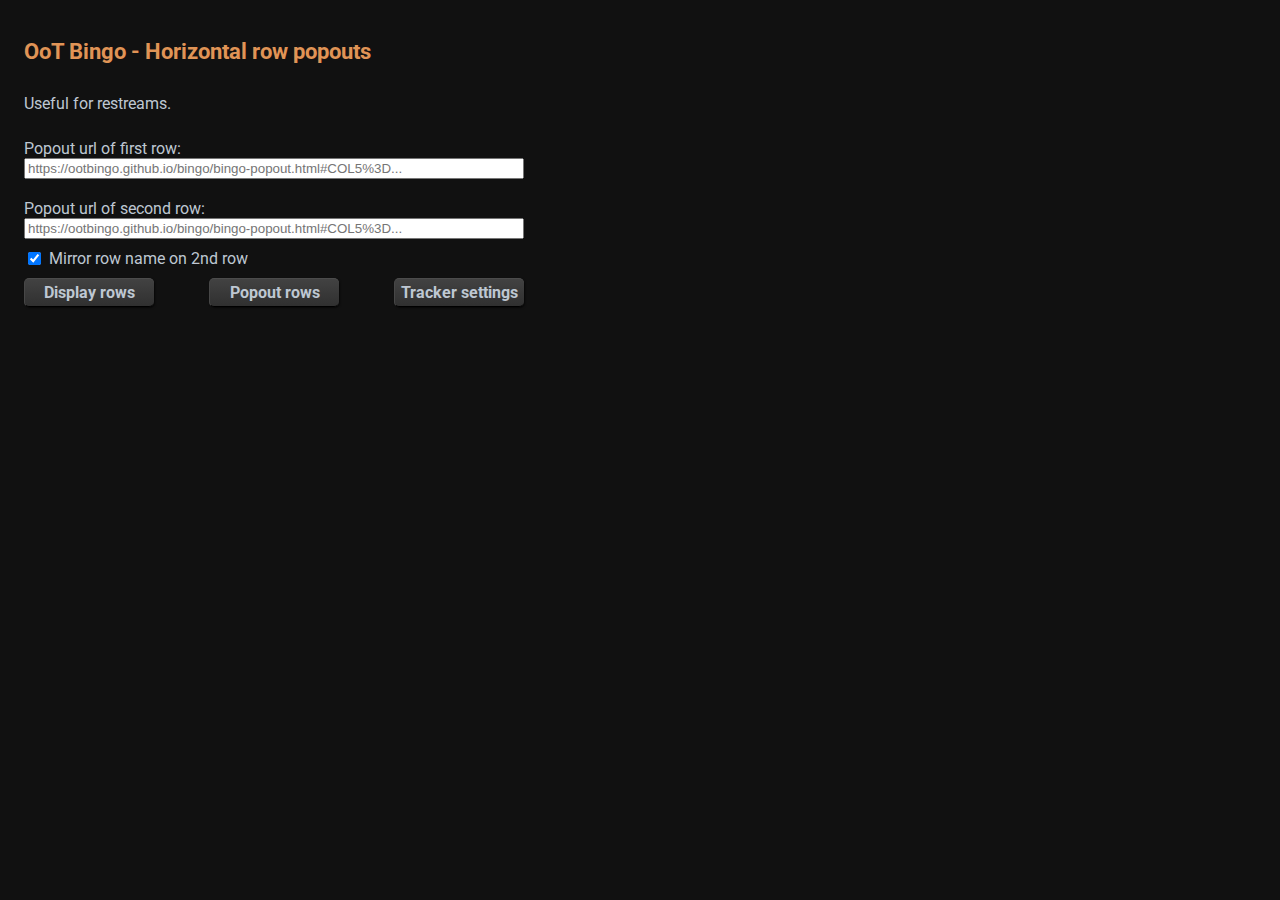
<file: index.html>
<!DOCTYPE html>
<html lang="en">

<head>
  <link href="https://fonts.googleapis.com/css?family=Roboto&display=swap" rel="stylesheet">
  <link rel="stylesheet" type="text/css" href="./style.css">
  <link rel="stylesheet" type="text/css" href="./lib/item-tracker/item-tracker.css">
  <link rel="shortcut icon" type="image/x-icon" href="./img/favicon.png">
  <title>OoT Bingo popouts</title>
</head>

<body>
  <h1>OoT Bingo - Horizontal row popouts</h1>
  <p>Useful for restreams.</p>

  <div class='row-input'>
    <label for="row1">Popout url of first row:</label>
    <input type='url' id="row1-input" placeholder='https://ootbingo.github.io/bingo/bingo-popout.html#COL5%3D...'>
  </div>

  <div class='row-input'>
    <label for="row2">Popout url of second row:</label>
    <input type='url' id="row2-input" placeholder='https://ootbingo.github.io/bingo/bingo-popout.html#COL5%3D...'>
  </div>

  <div class='checkbox'>
    <input type='checkbox' id='mirror' value='mirror' checked />
    <label for="mirror">Mirror row name on 2nd row</label>
  </div>

  <div id='buttons'>
    <div id='get-rows-button' class="button">Display rows</div>
    <div id='popout-rows-button' class="button">Popout rows</div>
    <a id='tracker-button' class="button" href="./lib/item-tracker/settings-page.html">Tracker settings</a>
  </div>

  <div id='rows' class='rows'>
    <table id='row1' class='row'></table>
    <table id='row2' class='row'></table>
  </div>

  <script src="lib/layout-settings/default-layout-settings.js" type="text/javascript"></script>
  <script defer src="./lib/item-tracker/tracker-loader.js"></script>
  <script type="text/javascript">

    function parse_row_string(row_str) {
      const data = row_str.split('=')
      const row_id = data[0];
      const items = data[1].split(';;;');
      return [row_id, items]
    }

    const maybeSettings = localStorage.getItem('layout-settings');
    const settings = maybeSettings ? JSON.parse(maybeSettings) : defaultLayoutSettings

    document.querySelector('#get-rows-button').addEventListener('click', () => {
      for (let i = 1; i <= 2; i++) {
        try {
          const input = decodeURIComponent(document.querySelector(`#row${i}-input`).value).split('#')[1]
          const [row_id, items] = parse_row_string(input)
          const table = document.querySelector(`#row${i}`);

          const tableHTML = items.map(item => `<td>${item}</td>`).join('');
          table.innerHTML = `<th><div class='left'>${row_id}</div></th>${tableHTML}`;
          table.innerHTML = `<th><div class='left'>${row_id}</div></th>${tableHTML}`;
          if (document.querySelector('#mirror').checked && i == 2) {
            table.innerHTML = `${tableHTML}<th><div class='right'>${row_id}</div></th>`;
            table.innerHTML = `${tableHTML}<th><div class='right'>${row_id}</div></th>`;
          }
        }
        catch (err) {
          console.log(`Error/empty in Popout url of row ${i}`)
          const table = document.querySelector(`#row${i}`);
          table.innerHTML = '';
        }
      }

      try {
        addTrackerComponents()
      }
      catch (err) {
        console.log('Tracker disabled.')
      }

      document.querySelectorAll('td').forEach(el => el.addEventListener('click', () => {
        if (el.classList.contains('greensquare')) {
          el.classList.add('redsquare');
          el.classList.remove('greensquare');
        } else if (el.classList.contains('redsquare')) {
          el.classList.remove('redsquare');
        } else {
          el.classList.add('greensquare');
        }
      }));

    })

    document.querySelector('#popout-rows-button').addEventListener('click', () => {
      row_strs = []
      for (let i = 1; i <= 2; i++) {
        try {
          const row_str = decodeURIComponent(document.querySelector(`#row${i}-input`).value).split('#')[1]
          if (row_str != undefined) {
            row_strs.push(`${i}:` + row_str)
          }
        }
        catch (err) {
          console.log(`Error/empty in Popout url of row ${i}`)
        }
      }
      if (row_strs.length > 0) {
        let popout_url = './rows.html'
        if (document.querySelector('#mirror').checked) {
          popout_url += `?mirror=true`;
        }
        popout_url += '#' + row_strs.join('+')
        window.open(popout_url, '_blank', `toolbar=no, location=no, directories=no, status=no, menubar=no, scrollbars=no, resizable=no, copyhistory=no, width=${settings.popoutWidth}, height=${settings.popoutHeight}`);
      }
    });
  </script>

</body>

</html>
<!-- Long test row:
https://ootbingo.github.io/bingo/bingo-popout.html#COL1%3DDefeat%20Amy%20(Green%20Poe)%3B%3B%3B3%20Swords%2C%20Tunics%2C%20Boots%2C%20and%20Shields%3B%3B%3B2%20Lon-Lon%20Ranch%20Area%20Skulltulas%3B%3B%3B9%20Songs%3B%3B%3B6%20Compasses-->
</file>
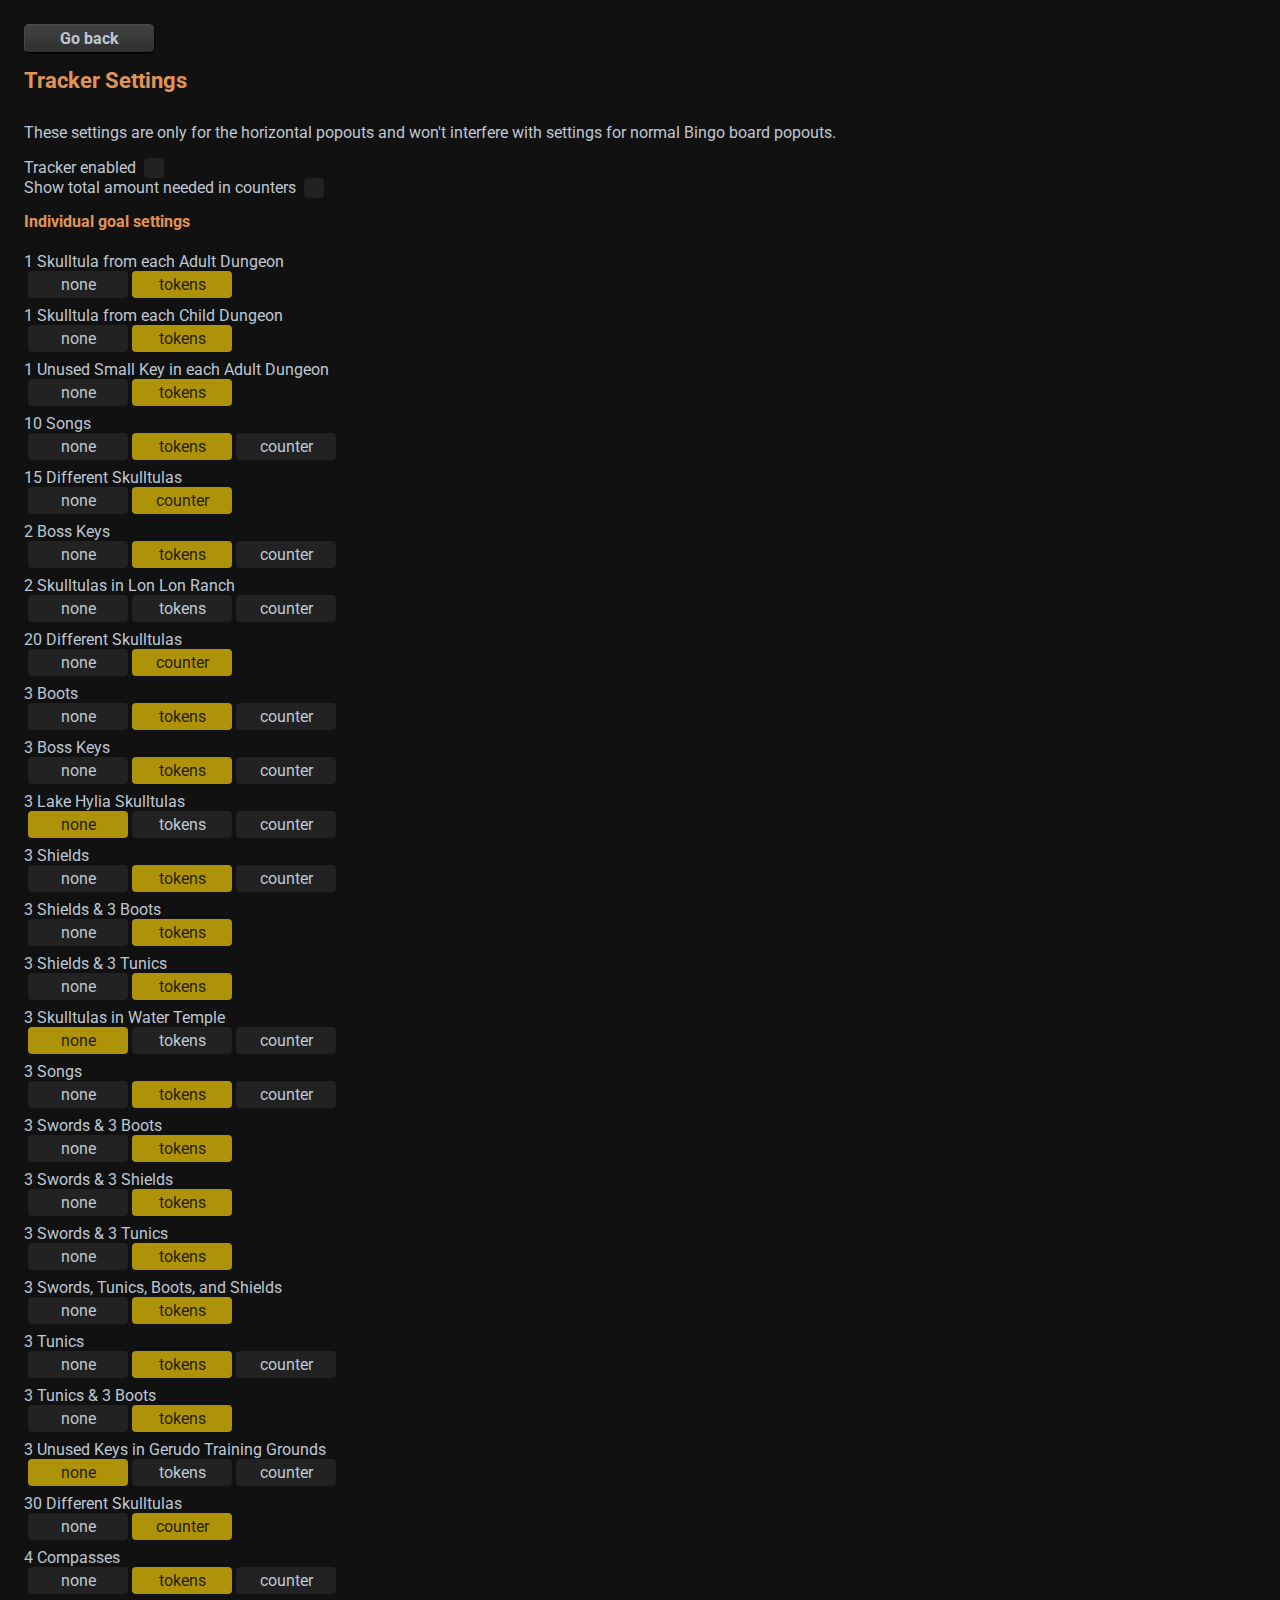
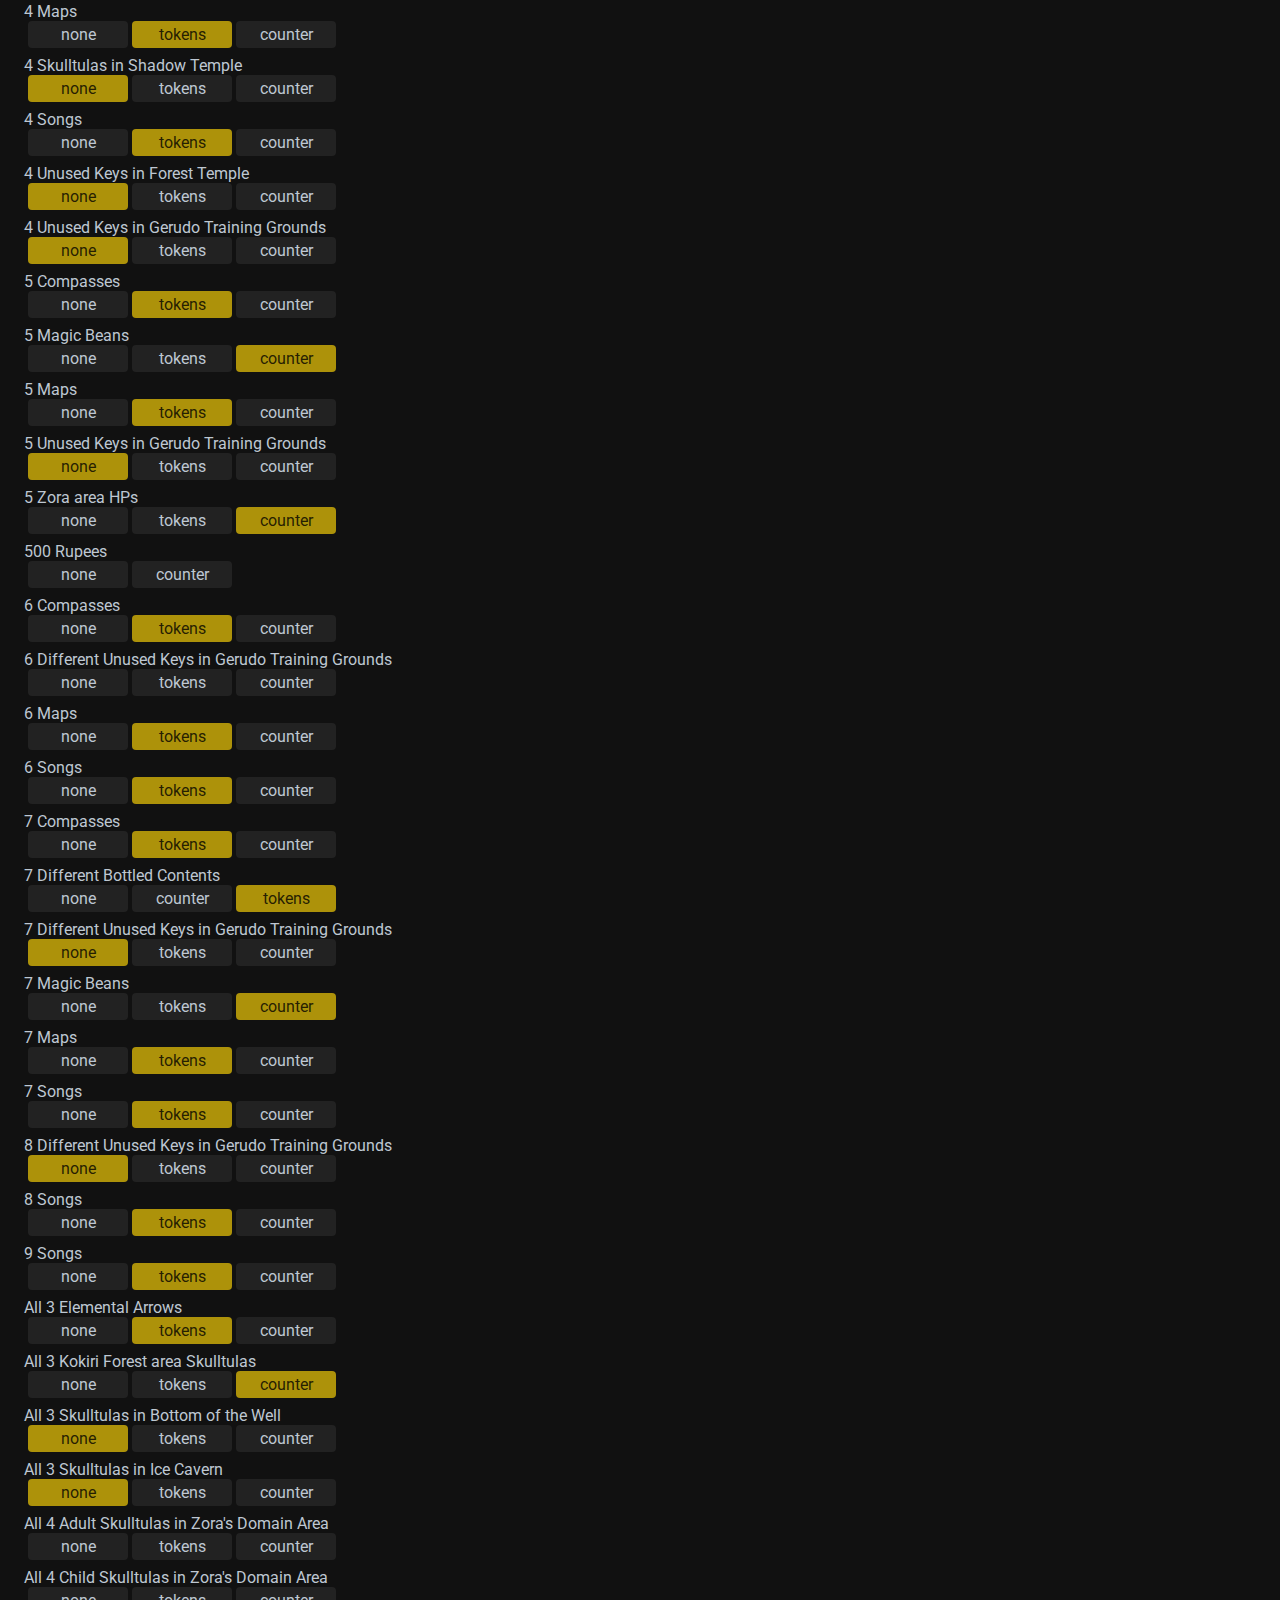
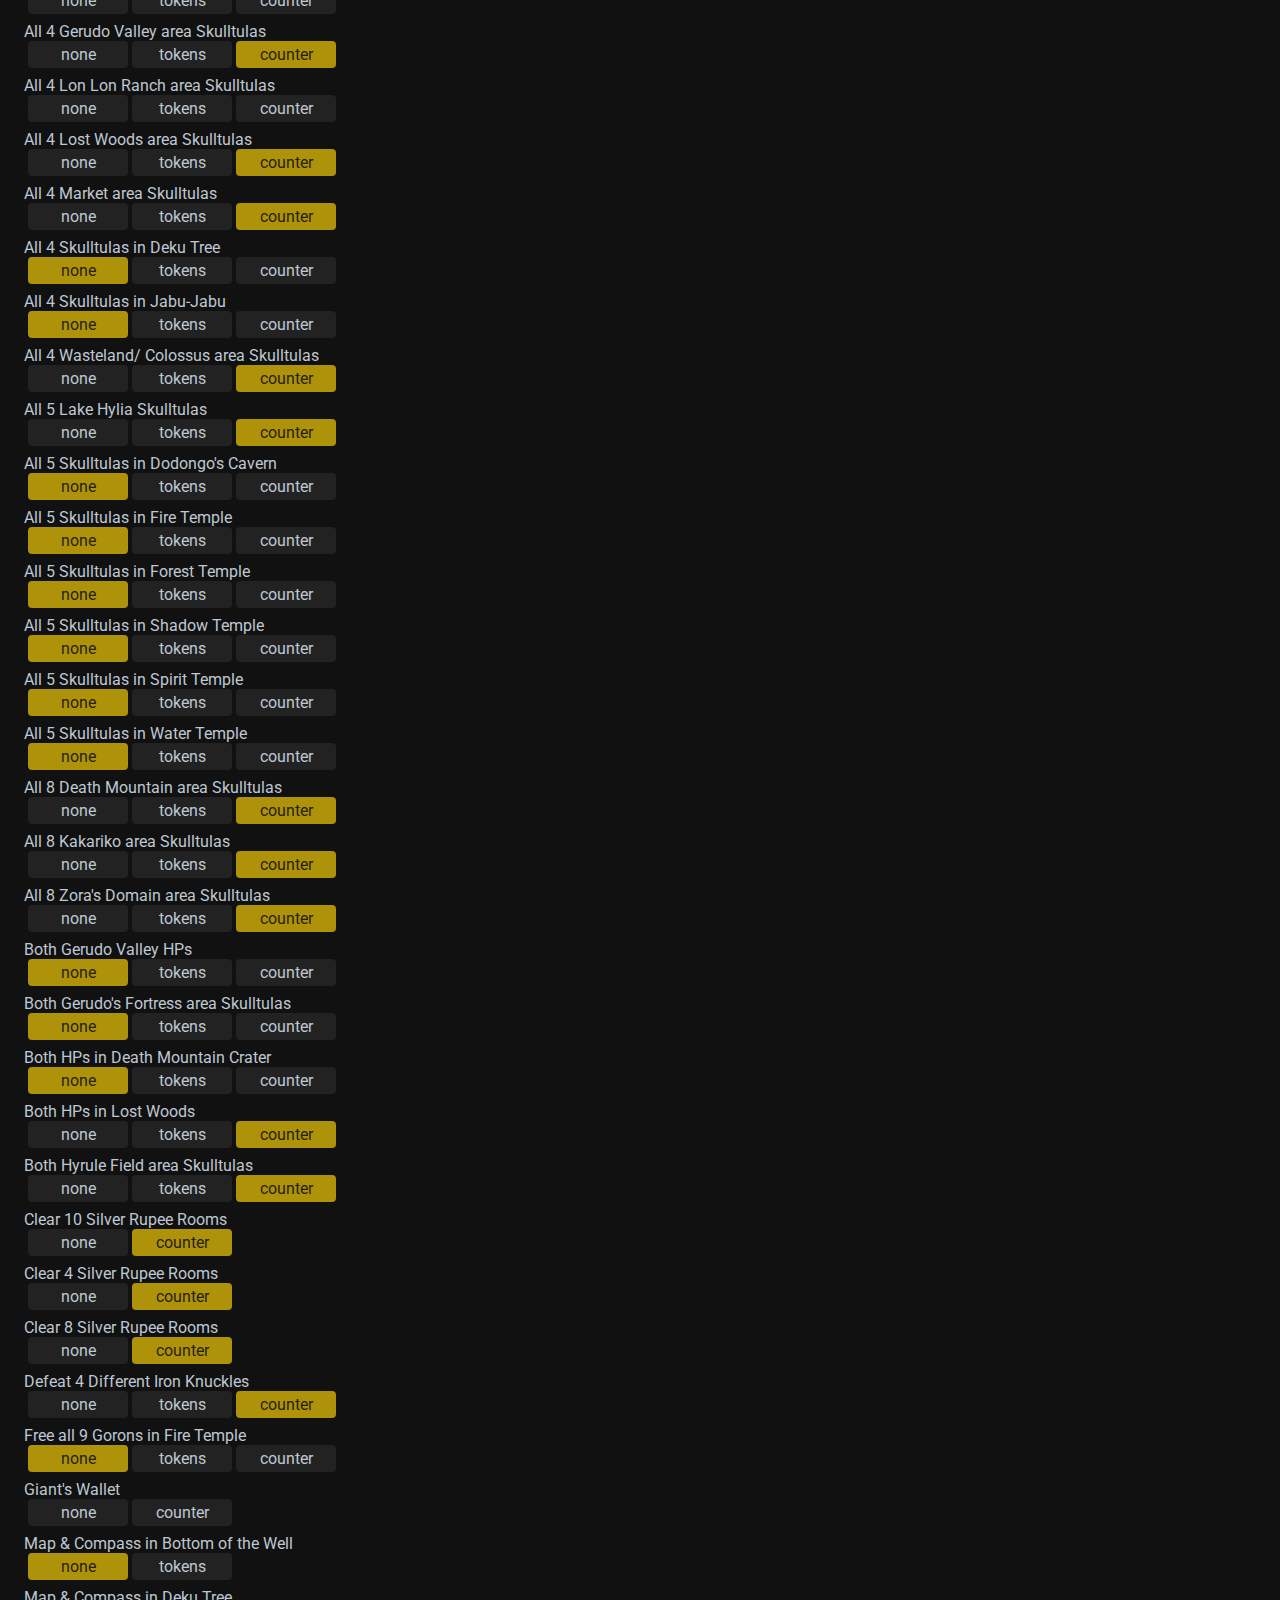
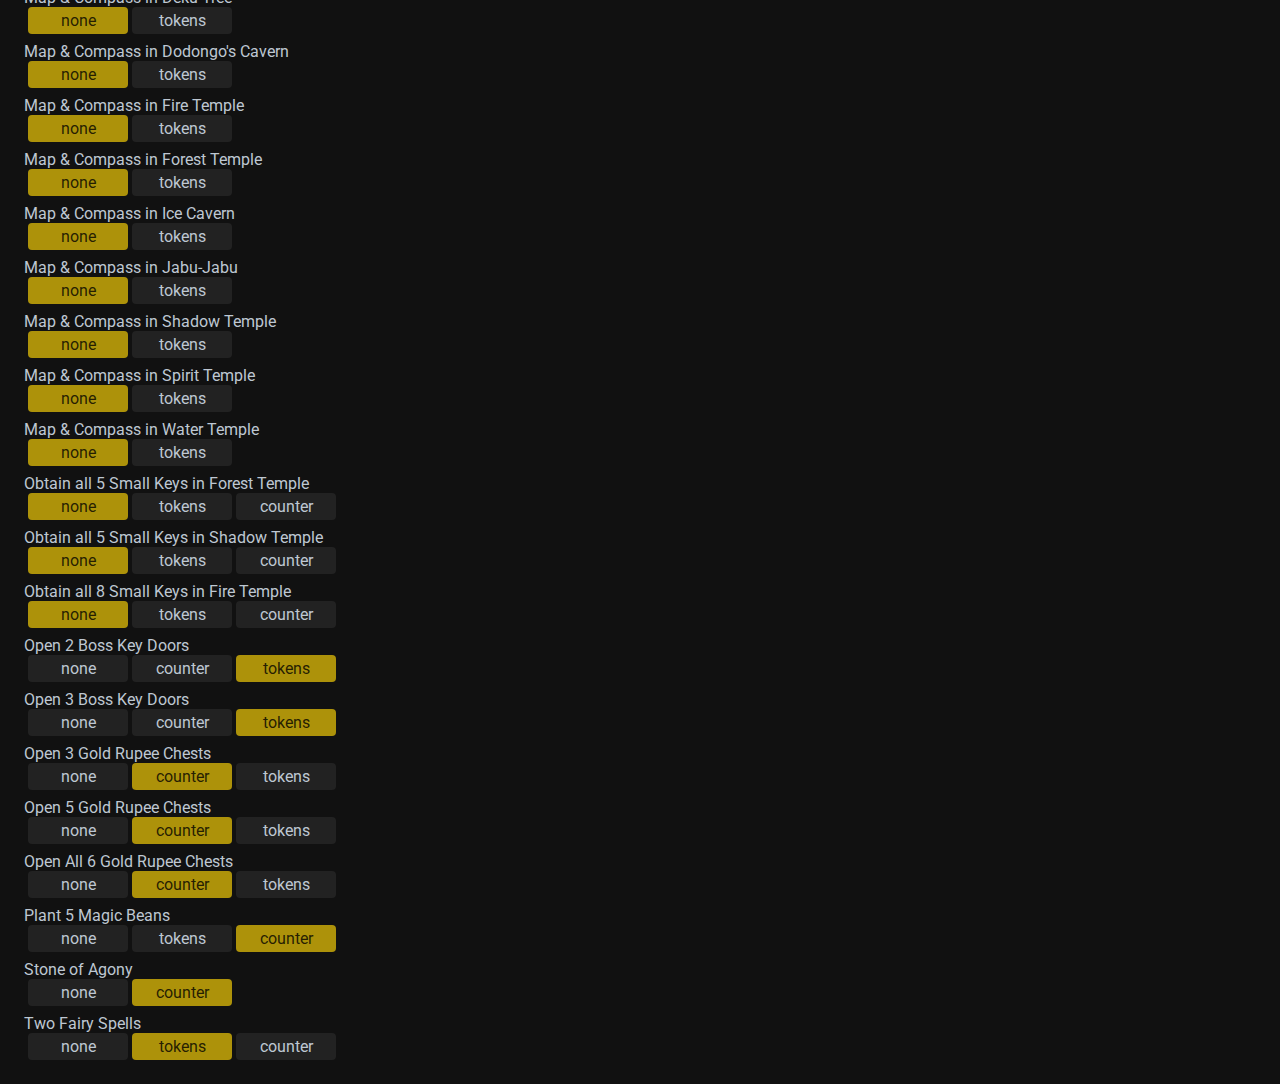
<file: lib/item-tracker/settings-page.html>
<!DOCTYPE html>
<html lang="en">

<head>
  <link href="https://fonts.googleapis.com/css?family=Roboto&amp;display=swap" rel="stylesheet">
  <link rel="stylesheet" type="text/css" href="../../style.css">
  <link rel="shortcut icon" type="image/x-icon" href="../../img/favicon.png">
  <title>OoT Bingo (horizontal popouts) - Tracker Settings</title>
  <style>
      h1 {
          color: #e09456;
          font-weight: bold;
          font-size: 22px;
      }

      h2 {
          color: #e09456;
          font-weight: bold;
          font-size: 16px;
      }

      html {
          font-family: Roboto;
          margin: 0;
          background: #111111;
          color: #bec7d2;
          padding: 16px;
      }

      .tracker-enabled {
          display: flex;
      }

      .tracker-enabled input {
          opacity: 0;
          height: 0;
          width: 0;
          position: absolute;
      }

      .tracker-enabled .check {
          height: 20px;
          width: 20px;
          border-radius: 4px;
          background: #222222;
          display: flex;
          align-items: center;
          justify-content: center;
          transition: 100ms ease-in-out;
          cursor: pointer;
          margin-left: 8px;
      }

      .tracker-enabled input[type="checkbox"]:checked ~ .check {
          background: #ad920a;
      }

      .tracker-enabled input[type="checkbox"]:checked ~ .check::after {
          color: rgba(0, 0, 0, 0.8);
          content: "✔";
      }

      .goal {
          margin-top: 8px;
      }

      .goal input {
          opacity: 0;
          position: absolute;
          height: 0;
          width: 0;
      }

      .goal .mode {
          display: flex;
      }

      .goal label > div {
          width: 100px;
          padding: 4px 0;
          display: flex;
          align-items: center;
          justify-content: center;
          border-radius: 4px;
          cursor: pointer;
          background: #222222;
          transition: 200ms ease-in-out;
      }

      .goal label > div:not(:first-child) {
          margin-left: 4px;
      }

      .goal input:checked ~ div {
          color: rgba(0, 0, 0, 0.8);
          background: #ad920a;
      }
  </style>
</head>

<body>
<a class="button" href="../../index.html">Go back</a>
<h1>Tracker Settings</h1>
<p>These settings are only for the horizontal popouts and won't interfere with settings for normal Bingo board
  popouts.</p>
<label class="tracker-enabled">Tracker enabled<input id="tracker-enabled" type="checkbox">
  <div class="check"></div>
</label>
<label class="tracker-enabled">Show total amount needed in counters<input id="total-amount" type="checkbox">
  <div class="check"></div>
</label>
<h2>Individual goal settings</h2>
<div id="settings"></div>
</body>
<script src="../../goal-list/goal-list.js"></script>
<script src="./tracker-data.js"></script>
<script src="./tracker-default.js"></script>
<script>
  const renderRadio = ({name, value, checked}) => `
      <label>
        <input type="radio" name="${name}" value="${value}" ${checked ? 'checked' : ''}>
        <div>${value}</div>
      </label>`;
  const goals = [];
  for (let i = 1; i <= 25; i++) {
    goals.push(...bingoList.normal[i]);
  }
  goals.sort((a, b) => a.name < b.name ? -1 : 1);

  const storageItem = localStorage.getItem('tracker');
  const storageData = storageItem ? JSON.parse(storageItem) : {
    enabled: false,
    total: false,
    settings: {},
  };

  const trackerEnabledCheckbox = document.getElementById('tracker-enabled');
  trackerEnabledCheckbox.addEventListener('change', () => {
    storageData.enabled = trackerEnabledCheckbox.checked;
    localStorage.setItem('tracker', JSON.stringify(storageData));
  });
  trackerEnabledCheckbox.checked = storageData.enabled;

  const totalAmountCheckbox = document.getElementById('total-amount');
  totalAmountCheckbox.addEventListener('change', () => {
    storageData.total = totalAmountCheckbox.checked;
    localStorage.setItem('tracker', JSON.stringify(storageData));
  });
  totalAmountCheckbox.checked = storageData.total;

  const settingsDiv = document.getElementById('settings');

  goals.forEach(goal => {
    const goalTrackerData = window.trackerData.find(({regex}) => goal.name.match(regex));
    if (!goalTrackerData) {
      return;
    }

    const optionsDiv = document.createElement('div');
    optionsDiv.classList.add('goal');
    optionsDiv.innerHTML = `
      <div class="goal-name">${goal.name}</div>
      <div class="mode">
        ${['none', ...Object.keys(goalTrackerData.options)].map(mode => renderRadio({
      name: goal.name,
      value: mode,
      checked: (storageData.settings[goal.name] || window.trackerDefaults[goal.name]) === mode
    })).join('')}
      </div>
      `;
    settingsDiv.appendChild(optionsDiv);
    optionsDiv.querySelectorAll('input').forEach(radio => radio.addEventListener('change', () => {
      storageData.settings[goal.name] = radio.value;
      localStorage.setItem('tracker', JSON.stringify(storageData));
    }));
  });

</script>

</html>
</file>
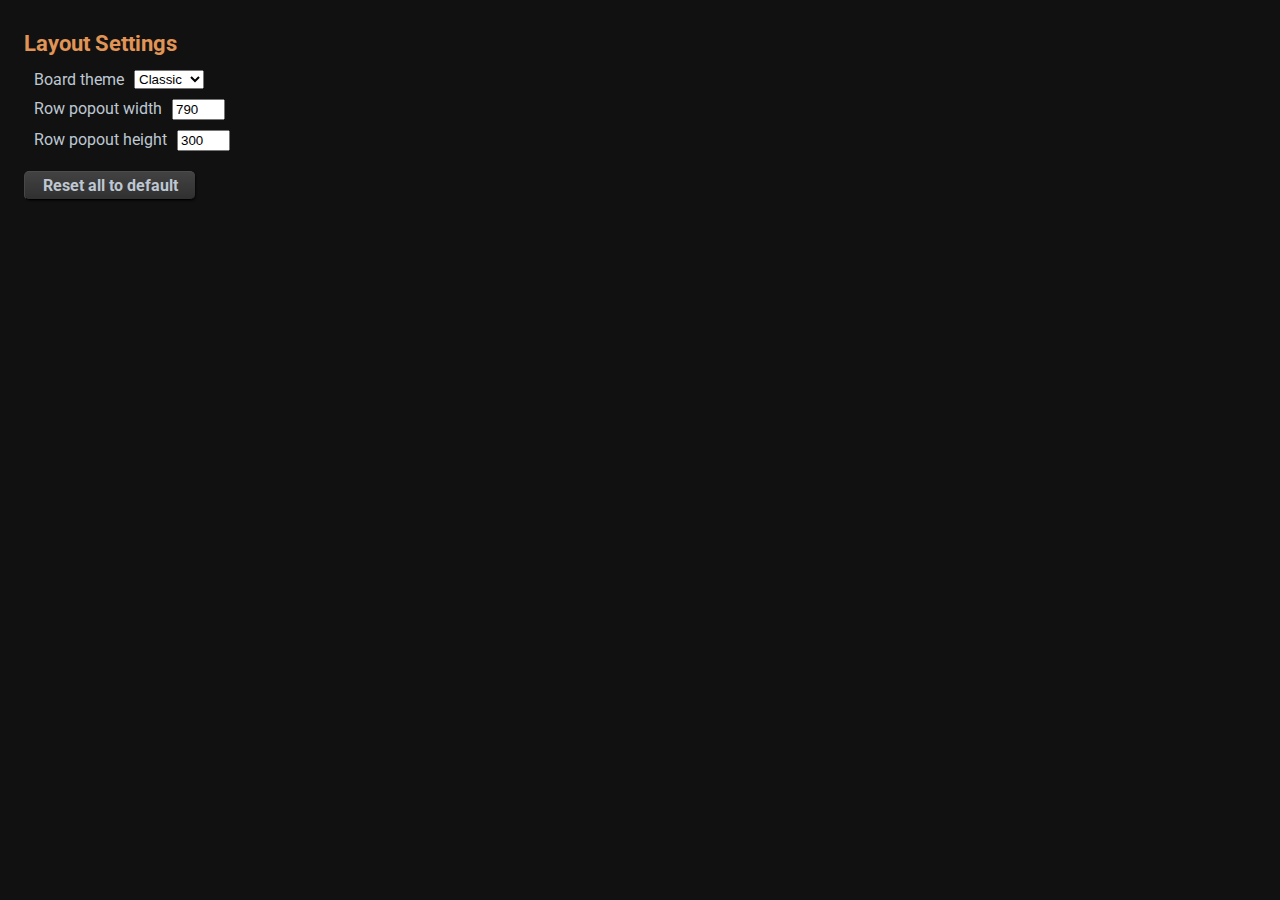
<file: lib/layout-settings/layout-settings-page.html>
<!DOCTYPE html>
<html lang="en">

<head>
  <link href="https://fonts.googleapis.com/css?family=Roboto&amp;display=swap" rel="stylesheet">
  <link rel="shortcut icon" type="image/x-icon" href="../../img/favicon.ico">
  <title>Ocarina of Time Bingo - Layout Settings</title>
  <style>
      h1 {
          color: #e09456;
          font-weight: bold;
          font-size: 22px;
      }

      h2 {
          color: #e09456;
          font-weight: bold;
          font-size: 16px;
      }

      html {
          font-family: Roboto;
          margin: 0;
          background: #111111;
          color: #bec7d2;
          padding: 16px;
      }

      label {
          display: flex;
          flex-flow: row;
          margin: 10px;
      }

      select {
          width: 70px;
          margin: 0 10px;
      }

      input {
          width: 45px;
          margin: 0 10px;
      }

      .button {
          background-color: #424242;
          background-image: linear-gradient(to bottom, #424242, #303030);
          border-width: 1px 0px 1px 1px;
          border-style: solid;
          border-color: #4c4c4c #000000 #000000 #474747;
          text-align: center;
          display: block;
          font-weight: 700;
          color: #bec7d2;
          margin: 0;
          float: left;
          box-shadow: 1px 1px 2px rgba(0, 0, 0, 0.6);
          border-radius: 5px;
          user-select: none;
          cursor: pointer;
          width: 170px;
          margin: 10px 0px;
          padding: 4px 0;
      }

      .button:hover {
          background-color: #3c70df;
          background-image: linear-gradient(to bottom, #3c70df, #235cd4);
          border-width: 1px 0px 1px 1px;
          border-style: solid;
          border-color: #4e7de2 #102a63 #102a63 #4576e0;
          color: #ffffff;
      }

      .button:active {
          background-color: #1448b3;
          background-image: linear-gradient(to bottom, #1448b3, #103b93);
          box-shadow: 0 0 0 rgba(0, 0, 0, 0.6);
          border-width: 1px 0px 1px 1px;
          border-style: solid;
          border-color: #164fc5 #071a40 #071a40 #154cbc;
          color: #ffffff;
      }
  </style>
</head>

<body>

<h1>Layout Settings</h1>

<form>
  <label for="boardTheme" class="setting">Board theme
    <select id="boardTheme">
      <option value="classic">Classic</option>
      <option value="modern">Modern</option>
    </select>
  </label>

  <label for="popoutWidth" class="setting">Row popout width
    <input id="popoutWidth" class="num-input" type="number" min=200 max=1000 maxlength=4
           oninput="javascript: if (this.value.length > this.maxLength) this.value = this.value.slice(0, this.maxLength);">
  </label>

  <label for="popoutHeight" class="setting">Row popout height
    <input id="popoutHeight" class="num-input" type="number" min=320 max=1500 maxlength=4
           oninput="javascript: if (this.value.length > this.maxLength) this.value = this.value.slice(0, this.maxLength);">
  </label>
</form>

<div id="reset-button" class="button">Reset all to default</div>

</body>


<script src="./default-layout-settings.js" type="text/javascript"></script>
<script>

  const storageItem = localStorage.getItem('layout-settings');
  const storageData = storageItem ? JSON.parse(storageItem) : defaultLayoutSettings;

  function checkNumConstraints(obj) {
    if (obj.min && parseInt(obj.value) < parseInt(obj.min)) {
      obj.value = obj.min
    }
    if (obj.max && parseInt(obj.value) > parseInt(obj.max)) {
      obj.value = obj.max
    }
  }

  function resetAllValues() {
    for (setting in defaultLayoutSettings) {
      const settingStr = setting
      const settingObject = document.getElementById(settingStr);

      storageData[settingStr] = defaultLayoutSettings[settingStr];
      localStorage.setItem('layout-settings', JSON.stringify(storageData));
      settingObject.value = storageData[settingStr]
    }
  }

  function addSettingEventListeners() {
    for (setting in defaultLayoutSettings) {
      const settingStr = setting
      const settingObject = document.getElementById(settingStr);

      settingObject.addEventListener('change', () => {

        if (settingObject.type === 'number') {
          checkNumConstraints(settingObject)
        }


        storageData[settingStr] = settingObject.value;
        localStorage.setItem('layout-settings', JSON.stringify(storageData));
      });
      settingObject.value = storageData[settingStr]
    }
  }

  addSettingEventListeners();

  const resetButton = document.getElementById('reset-button')
  resetButton.addEventListener('click', () => {
    resetAllValues()
  })


</script>


</html>
</file>
<file: style.css>
h1 {
    color: #e09456;
    font-weight: bold;
    font-size: 22px;
  }

  h2 {
    color: #e09456;
    font-weight: bold;
    font-size: 16px;
  }

  * {
    box-sizing: border-box;
  }

  html {
    font-family: Roboto;
    margin: 0;
    background: #111111;
    color: #bec7d2;
    padding: 16px;

  }

  body {
      display: flex;
      flex-direction: column;
      justify-content: left;
  }
  
  .checkbox {
    display: flex;
    flex-direction: row;
    margin-bottom: 10px;
  }

  .checkbox label {
    margin-left: 5px;
  }

  .row-input label {
    margin: 2px 0px;
  }

  .row-input input {
    display: block;
    width: 500px;
  }

  .row-input {
    display: block;
    margin: 10px 0px;
  }

  #buttons {
    width: 500px;
    display: flex;
    flex-direction: row;
    justify-content: space-between;

  }

  .button {
    background-color: #424242;
    background-image: linear-gradient(to bottom, #424242, #303030);
    border-width: 1px 0px 1px 1px;
    border-style: solid;
    border-color: #4c4c4c #000000 #000000 #474747;
    text-align: center;
    text-decoration: none;
    display: block;
    font-weight: 700;
    color: #bec7d2;
    margin: 0;
    float: left;
    box-shadow: 1px 1px 2px rgba(0, 0, 0, 0.6);
    border-radius: 5px;
    user-select: none;
    cursor: pointer;
    width: 130px;
    margin-right: 16px;
    padding: 4px 0;
  }

  .button:hover {
    background-color: #3c70df;
    background-image: linear-gradient(to bottom, #3c70df, #235cd4);
    border-width: 1px 0px 1px 1px;
    border-style: solid;
    border-color: #4e7de2 #102a63 #102a63 #4576e0;
    color: #ffffff;
  }

  .button:active {
    background-color: #1448b3;
    background-image: linear-gradient(to bottom, #1448b3, #103b93);
    box-shadow: 0 0 0 rgba(0, 0, 0, 0.6);
    border-width: 1px 0px 1px 1px;
    border-style: solid;
    border-color: #164fc5 #071a40 #071a40 #154cbc;
    color: #ffffff;
  }

  .button:last-child {
    margin-right: 0;
  }

.rows {
    display: flex;
    flex-direction: column;
    height: 300px;
    margin: 50px 10px;
}

#popout-rows {
  margin: 0;
}

#popout-row1 {
  position: fixed;
  left: 20px;
  top: 20px;
}

#popout-row2 {
  position: fixed;
  left: 20px;
  top: 160px;
}

/* default font-size 16px*/
table {
    display: inline-block;
    width: 750px;
    margin: 10px 0px;
    border-collapse: collapse;
    font-size: 18px;
  }

  th {
    background: #1448B3;
    box-shadow: inset 0px 0px 50px rgba(0, 0, 0, .6);
    cursor: default;
    white-space: nowrap;
  }

  th div {
    width: 44px;
  }

  th .left {
    transform: rotate(270deg);
  }

  th .right {
    transform: rotate(90deg);
  }

  td {
    background: black;
    padding: 0 10px;
    text-align: center;
    height: 120px;
    width: 19%;
    border: 1px #666 solid;
    border-right: 1px #666 solid;
    box-shadow: inset 0px 0px 50px rgba(0, 0, 0, .6);
  }

  td,
  th {
    user-select: none;
    -webkit-user-select: none;
    -khtml-user-select: none;
    -moz-user-select: none;
    -ms-user-select: none;
    border: 1px #666 solid;
  }

  table.modern td {
    box-shadow: none;
  }

  td:hover {
    background: #001122;
    cursor: pointer;
  }

  .greensquare {
    background: #005511;
  }
  .greensquare:hover {
    background: #007722;
  }
  .redsquare {
    background: #550011;
  }
  .redsquare:hover {
    background: #770022;
  }

  table.modern th {
    box-shadow: none;
  }
</file>
<file: lib/item-tracker/item-tracker.css>
.tokens label {
  cursor: pointer;
  height: 32px;
}

.tokens {
  display: flex;
  flex-direction: column;
  align-items: center;
  justify-content: center;
}

.tokens > div {
  display: flex;
  align-items: center;
  justify-content: center;
}

.tokens input {
  opacity: 0;
  position: absolute;
}

.tokens img {
  filter: grayscale(1);
  opacity: 0.6;
  height: 32px;
}

.tokens input:checked ~ img {
  filter: initial;
  opacity: 1;
}


.counter {
  display: flex;
  align-items: center;
  justify-content: center;
}

.counter button {
  background: initial;
  border: initial;
  outline: initial;
  cursor: pointer;
  padding: initial;
}
</file>
